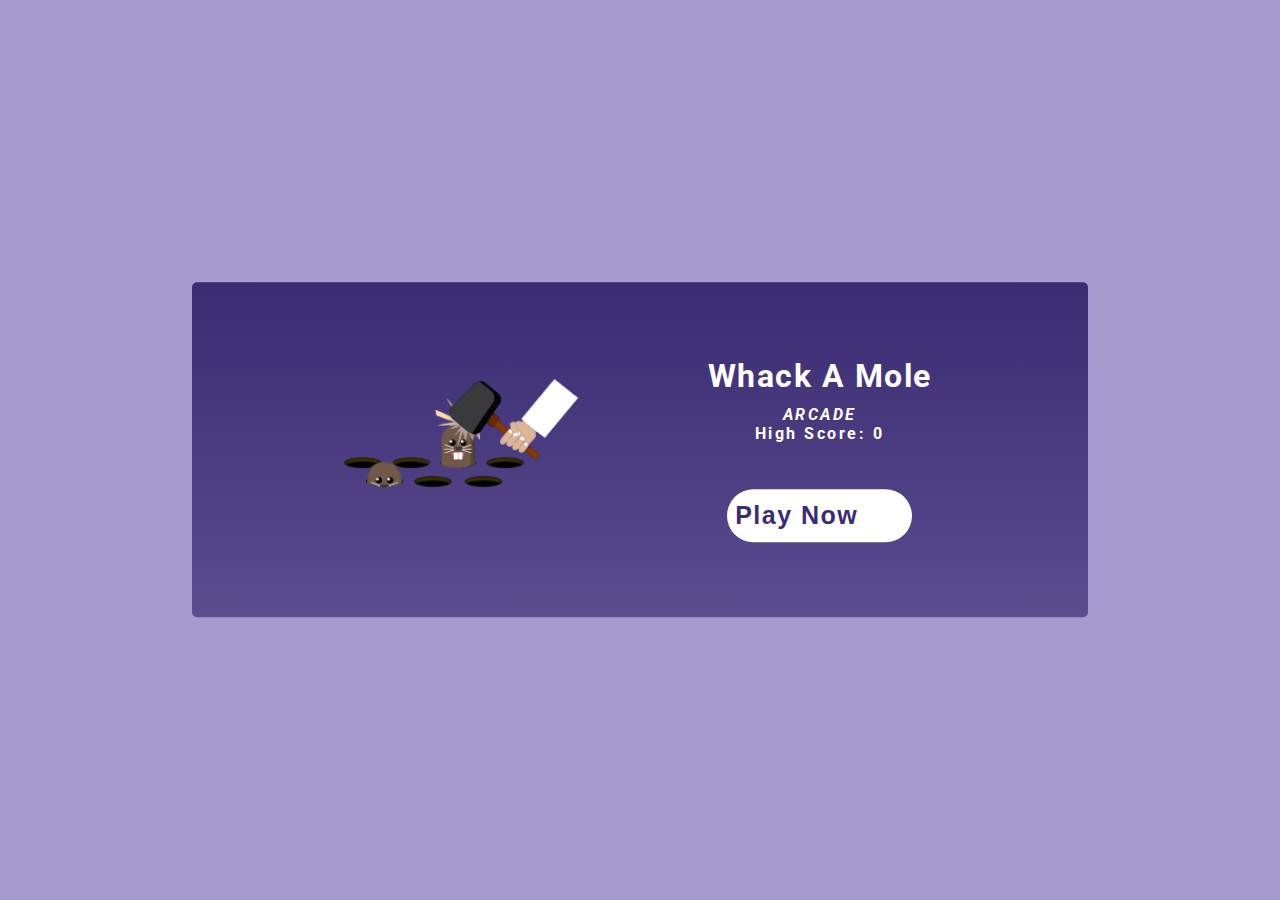
<file: index.html>
<!DOCTYPE html>
<html lang="en">
<head>
    <meta charset="UTF-8">
    <meta name="viewport" content="width=device-width, initial-scale=1.0">
    <title>Arcade Games</title>
    <!-- custom css -->
    <link rel="stylesheet" href="./style.css">
    <!-- google fonts -->
    <link rel="preconnect" href="https://fonts.gstatic.com">
    <link href="https://fonts.googleapis.com/css2?family=Roboto:wght@400;500&display=swap" rel="stylesheet">
    <!-- fontawesome cdn -->
    <link rel="stylesheet" href="https://pro.fontawesome.com/releases/v5.10.0/css/all.css"
        integrity="sha384-AYmEC3Yw5cVb3ZcuHtOA93w35dYTsvhLPVnYs9eStHfGJvOvKxVfELGroGkvsg+p" crossorigin="anonymous" />
</head>
<body onload="showIndexPage()" id="indexBody">
    <!-- <header>
        <nav>
            <a href="#">Home</a>
            <a href="#">Games</a>
            <a href="#">Our Team</a>
        </nav>
    </header> -->
    
        <div class="mainContent">  
            <div class="bannerGIFContainer">
                <img src="demo-removebg-preview.png" alt="">
            </div>
            <div class="textContainer">
                <h1 class="gameName">Whack A Mole</h1>
                <h4 class="gameType" id="gameType"><i>ARCADE</i></h4>
                <button class="playNowButton" id="playNowButton">Play Now <div class="arrowSpan"><i class="fas fa-chevron-right arrow"></i></div></button>
            </div>
        </div>
    
    <footer>
        
    </footer>
</body>
<script src="app.js"></script>
</html>
</file>
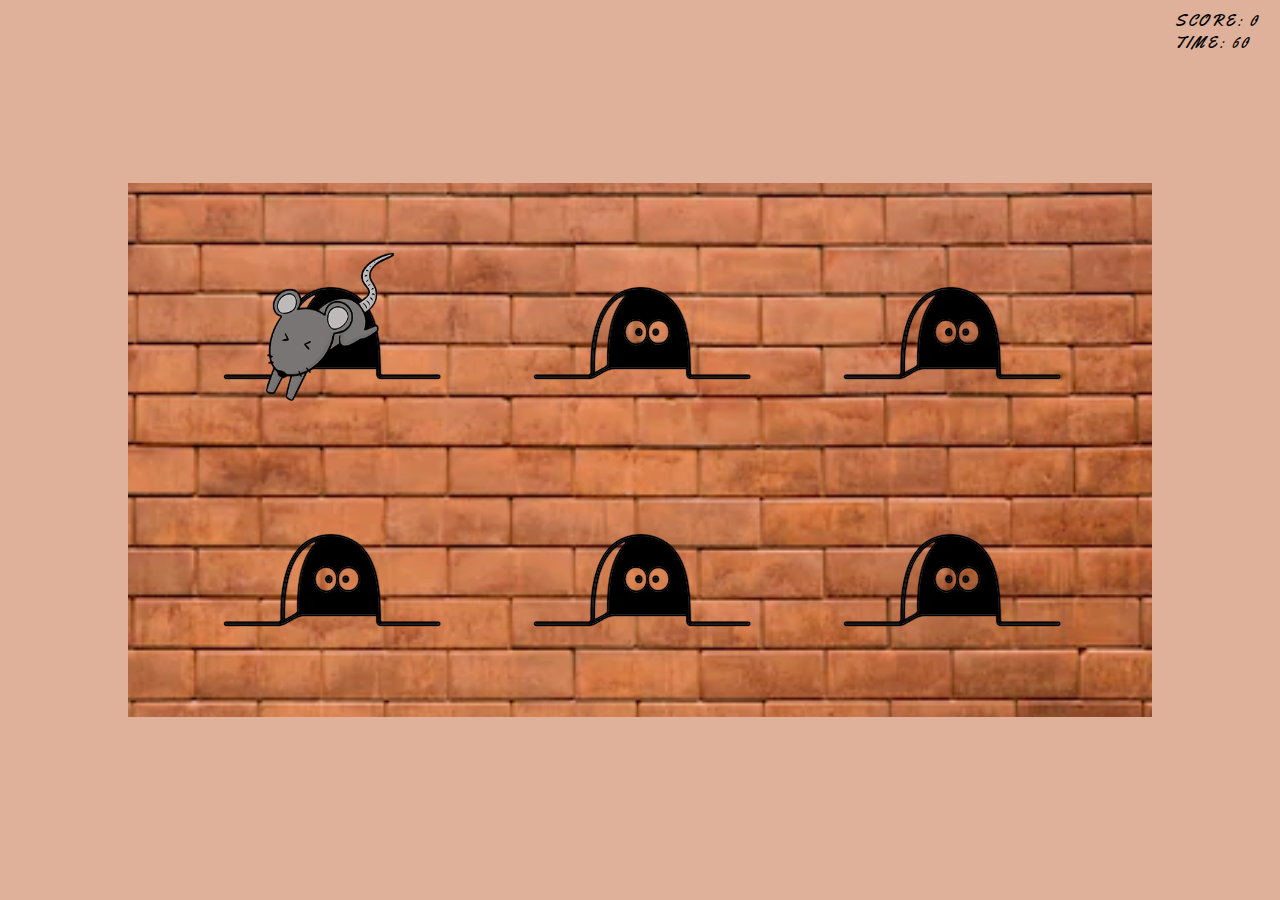
<file: game.html>
<!DOCTYPE html>
<html lang="en">
<head>
    <meta charset="UTF-8">
    <meta name="viewport" content="width=device-width, initial-scale=1.0">
    <title>Whack A Mole</title>
    <!-- custom css -->
    <link rel="stylesheet" href="./style.css">
    <!-- google fonts -->
    <link rel="preconnect" href="https://fonts.gstatic.com">
    <link href="https://fonts.googleapis.com/css2?family=Roboto:wght@400;500&display=swap" rel="stylesheet">
    <link href="https://fonts.googleapis.com/css2?family=Yellowtail&display=swap" rel="stylesheet">
</head>
<body class="showGameBody" onload="game()">
    <div class="scoreContainer" id="scoreContainer">
        <div id="score">SCORE: </div>
        <div id="time">TIME: </div>
    </div>
    <div class="gameContainer" id="gameContainer">
        <div class="multipleContaineForHoleForMole">
            <div class="holeForMole" id="">
                <div class="moleImg" id="moleImg1">
                </div>
            </div>
            <div class="holeForMole" id="">
                <div class="moleImg" id="moleImg2">
                </div>
            </div>
            <div class="holeForMole" id="">
                <div class="moleImg" id="moleImg3">
                </div>
            </div>
            <div class="holeForMole" id="">
                <div class="moleImg" id="moleImg4">
                </div>
            </div>
            <div class="holeForMole" id="">
                <div class="moleImg" id="moleImg5">
                </div>
            </div>
            <div class="holeForMole" id="">
                <div class="moleImg" id="moleImg6">
                </div>
            </div>
        </div>
    </div>
</body>
<script src="app.js"></script>
</html>
</file>
<file: style.css>
* {
    margin: 0;
    padding: 0;
    box-sizing: border-box;
  }
:root {
  --font: "Roboto", sans-serif;
}
a {
  text-decoration: none;
  color: #000;
}
body,
html {
  width: 100%;
  min-height: 100vh;
  position: relative;
 
}
#indexBody{
  background: #7767b5a8;
  z-index: -1;
}
nav {
  display: flex;
  justify-content: space-around;
  margin: 20px 0;
}
.mainContent {
  display: flex;
  padding: 75px 114px;
  position: absolute;
  top: 50%;
  left: 50%;
  transform: translate(-50%, -50%);
  width: 70%;
  background: linear-gradient(rgba(59, 43, 115, 1), rgba(59, 43, 115, 0.7));
  border-radius: 5px;
}
.bannerGIFContainer {
  margin-right: 50px;
  width: 50%;
}
.bannerGIFContainer img {
  width: 100%;
}
.textContainer {
  margin-left: 50px;
  width: 50%;
  margin: auto;
  text-align: center;
  font-family: var(--font);
  color: #fff;
}
.gameName {
  letter-spacing: 1.5px;
}
.gameType {
  margin: 10px 0 46px 0;
  letter-spacing: 2.5px;
}
.playNowButton {
  width: 60%;
  padding: 12px 0;
  font-size: 25px;
  border-radius: 30px;
  background: #fff;
  color: rgba(59, 43, 115, 1);
  font-weight: 600;
  letter-spacing: 1.5px;
  border: none;
  transition: transform 2s;
  cursor: pointer;
}
.playNowButton:hover {
  transform: scale(1.2);
  background: rgb(60, 30, 110);
  color: #fff;
}
.arrowSpan {
  width: 20%;
  display: inline-block;
}

/* showGamePage */
.showGameBody {
  position: relative;
  min-height: 100vh;
  width: 100%;
  background: rgb(195 111 70 / 54%);
}
.gameContainer {
  position: absolute;
  top: 50%;
  left: 50%;
  transform: translate(-50%, -50%);
  width: 80%;
  background: url(wall.png) no-repeat center/cover;
}
.multipleContaineForHoleForMole {
  display: flex;
  justify-content: space-evenly;
  padding: 20px;
  flex-wrap: wrap;
  width: 100%;
}
.holeForMole {
  width: 26%;
  height: 247px;
  background: url(test.png);
  border-radius: 0%;
  display: inline-block;
  position: relative;
}
.holeForMole .mole {
  width: 100%;
  height: 100%;
}
.holeForMole .moleImg {
  position: absolute;
  top: 50%;
  left: 50%;
  transform: translate(-50%, -50%);
  width: 50%;
  height: 60%;
  animation: moleAnimation 1s linear infinite;
}
@keyframes moleAnimation {
  /* 0% {
    transform: translate(-35px, -25px)
  }
  50% {
    transform:  translate(-35px, -60px)
  }
  100% {
    transform: translate(-35px, -25px)
  } */
}
.blast {
  display: none;
  width: 20px;
  height: 20px;
  background: yellow;
  position: absolute;
  top: 50%;
  left: 50%;
  transform: translate(-50%, -50%);
}
.scoreContainer {
  display: inline-block;
  position: absolute;
  top: 0;
  right: 0;
  padding: 10px 20px;
  letter-spacing: 2px;
  font-family: 'Yellowtail', cursive;
}
.gameOver {
  background: #000;
  width: 100%;
  height: 100vh;
  color: #fff;
}
.gameOverText {
  position: absolute;
  top: 50%;
  left: 50%;
  transform: translate(-50%, -50%);
  font-size: 5rem;
  letter-spacing: 3px;
}
.yourScore {
  text-align: center;
  margin: 10px;
}
.moleClass {
  display: block;
  width: 190px;
  height: 144px;
}
</file>
